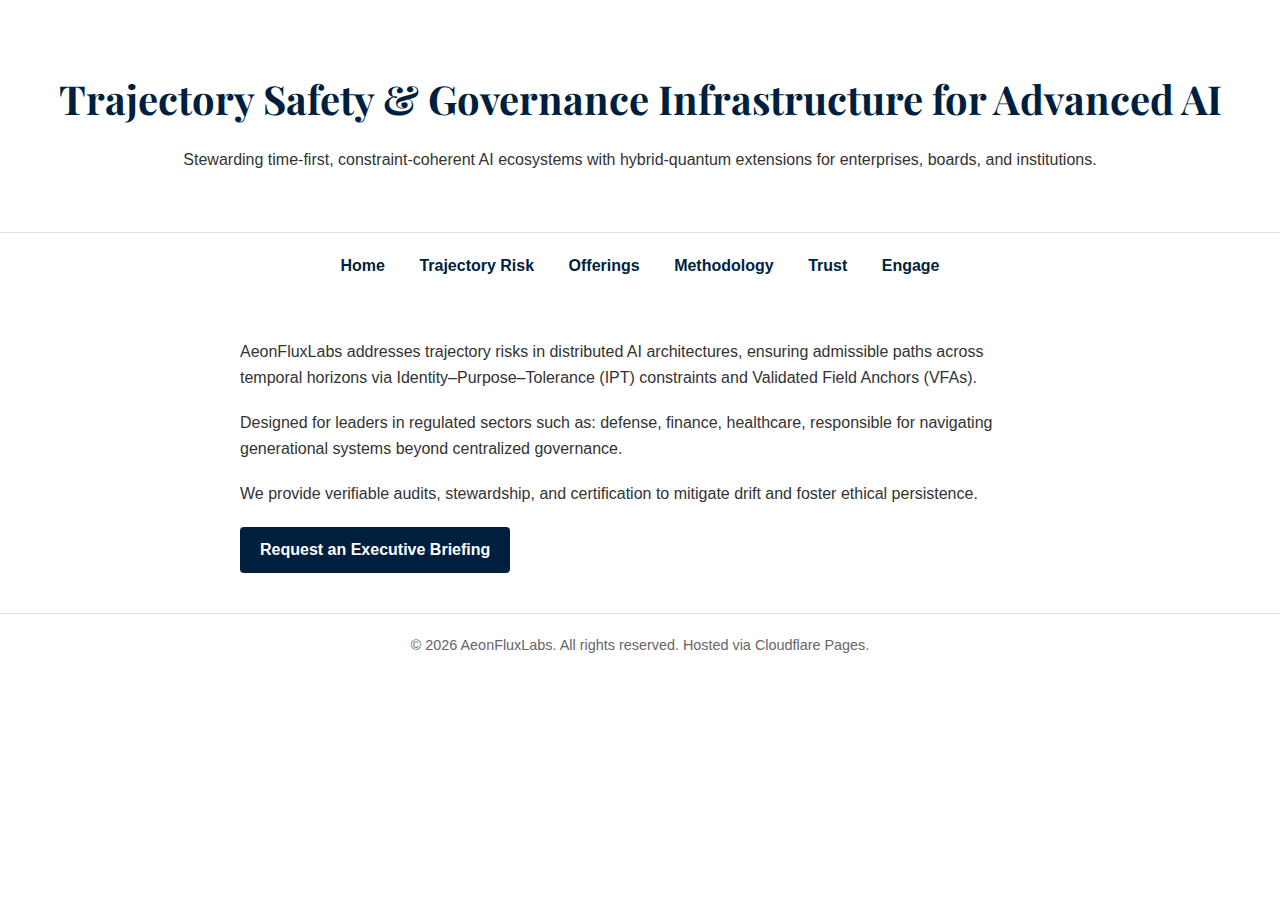
<file: index.html>
<!DOCTYPE html>
<html lang="en">
<head>
<meta charset="UTF-8">
<meta name="viewport" content="width=device-width, initial-scale=1.0">
<title>AeonFluxLabs: Trajectory Safety & Governance Infrastructure</title>
<link rel="stylesheet" href="styles.css">
</head>
<body>
<header>
<h1>Trajectory Safety & Governance Infrastructure for Advanced AI</h1>
<p>Stewarding time-first, constraint-coherent AI ecosystems with hybrid-quantum extensions for enterprises, boards, and institutions.</p>
</header>
<nav>
<a href="index.html">Home</a>
<a href="problem.html">Trajectory Risk</a>
<a href="offerings.html">Offerings</a>
<a href="methodology.html">Methodology</a>
<a href="trust.html">Trust</a>
<a href="engage.html">Engage</a>
</nav>
<main>
<section>
<p>AeonFluxLabs addresses trajectory risks in distributed AI architectures, ensuring admissible paths across temporal horizons via Identity–Purpose–Tolerance (IPT) constraints and Validated Field Anchors (VFAs).</p>
<p>Designed for leaders in regulated sectors such as: defense, finance, healthcare, responsible for navigating generational systems beyond centralized governance.</p>
<p>We provide verifiable audits, stewardship, and certification to mitigate drift and foster ethical persistence.</p>
<a href="engage.html" class="cta">Request an Executive Briefing</a>
</section>
</main>
<footer>
&copy; 2026 AeonFluxLabs. All rights reserved. Hosted via Cloudflare Pages.
</footer>
</body>
</html>
</file>
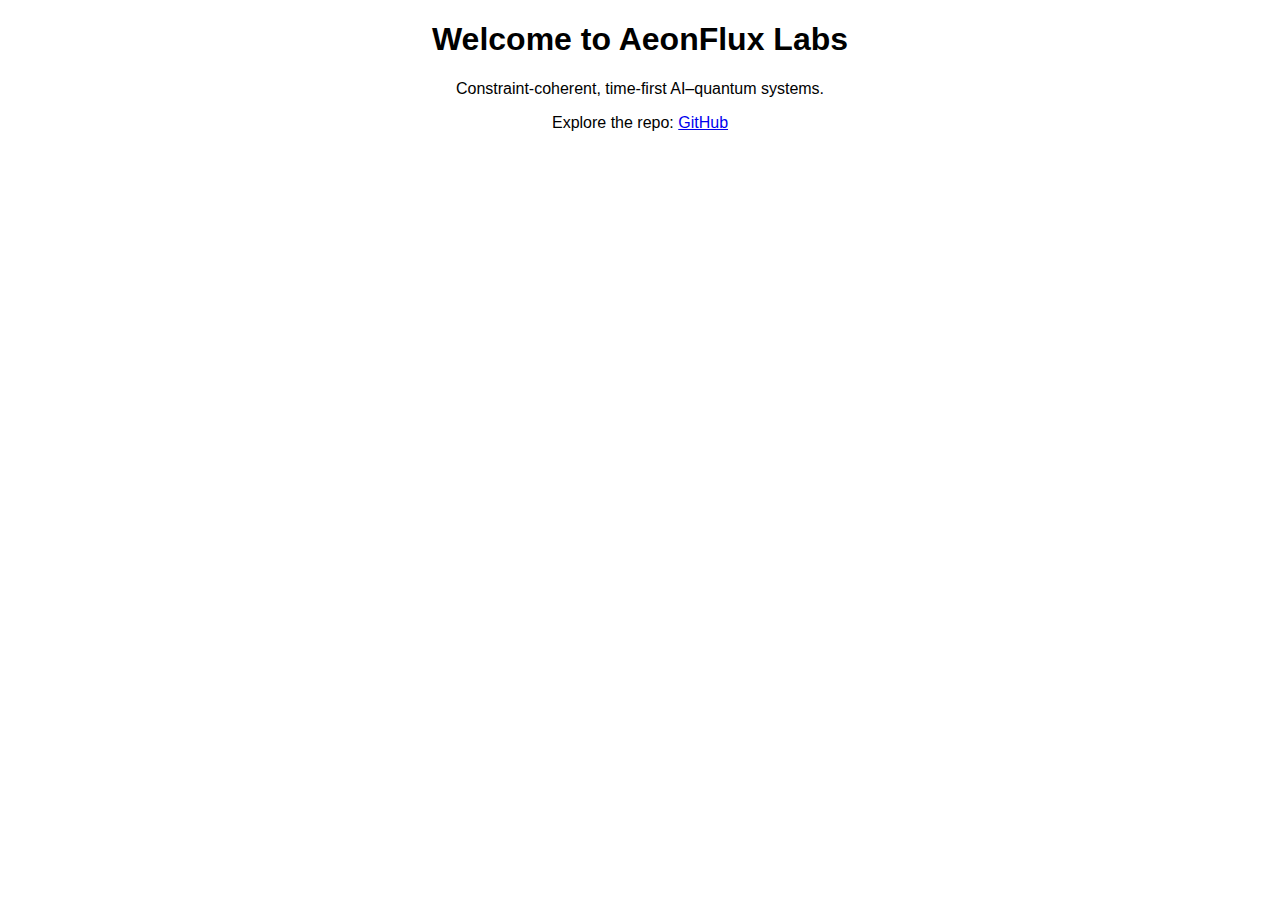
<file: aeonflux-labs/index.html>
<!DOCTYPE html>
<html lang="en">
<head>
    <meta charset="UTF-8">
    <meta name="viewport" content="width=device-width, initial-scale=1.0">
    <title>AeonFlux Labs</title>
    <style>body { font-family: Arial, sans-serif; text-align: center; }</style>
</head>
<body>
    <h1>Welcome to AeonFlux Labs</h1>
    <p>Constraint-coherent, time-first AI–quantum systems.</p>
    <p>Explore the repo: <a href="https://github.com/aeonfluxlabs/aeonflux-labs">GitHub</a></p>
</body>
</html>
</file>
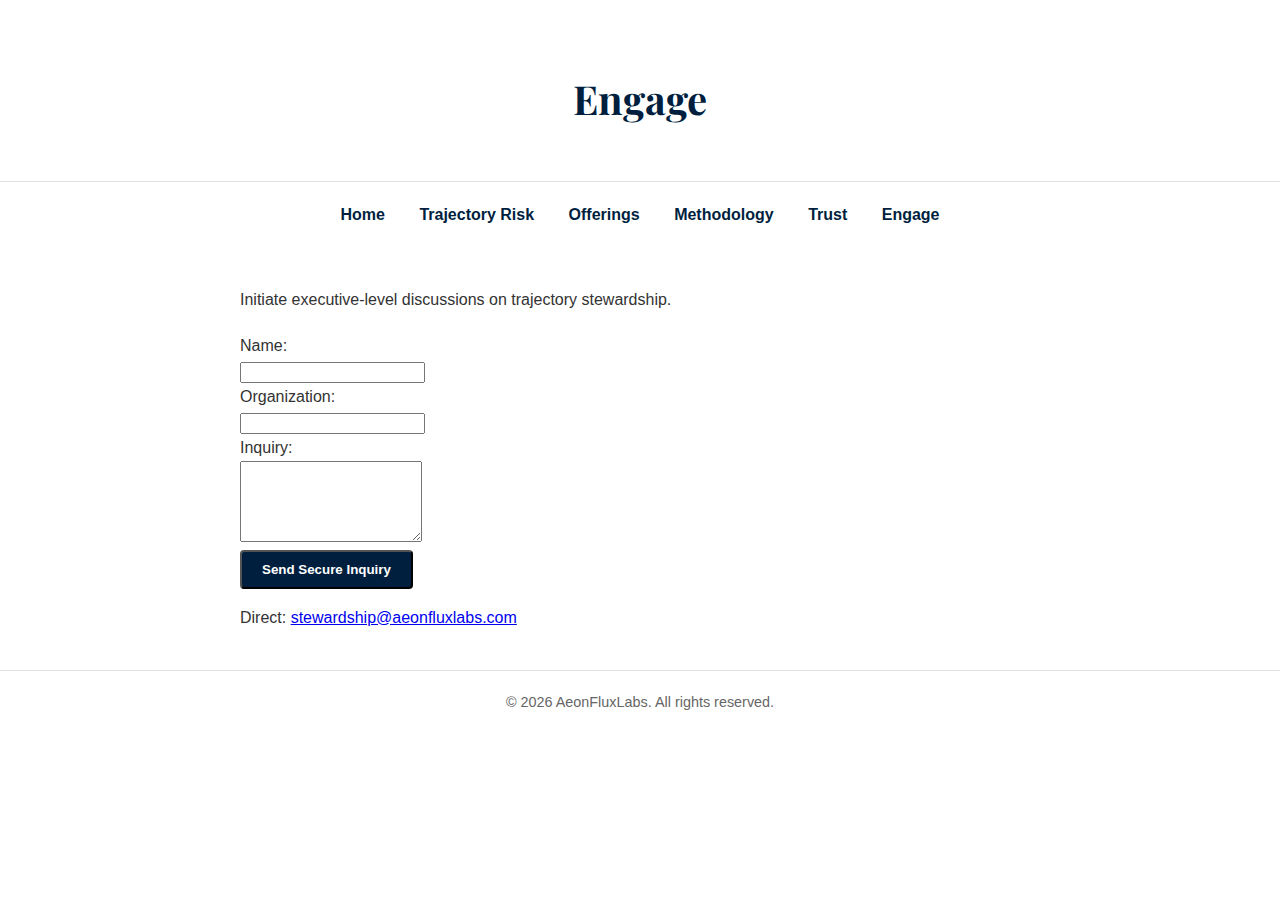
<file: engage.html>
<!DOCTYPE html>
<html lang="en">
<head>
<meta charset="UTF-8">
<meta name="viewport" content="width=device-width, initial-scale=1.0">
<title>Engage - AeonFlux Labs</title>
<link rel="stylesheet" href="styles.css">
</head>
<body>
<header>
<h1>Engage</h1>
</header>
<nav>
<a href="index.html">Home</a>
<a href="problem.html">Trajectory Risk</a>
<a href="offerings.html">Offerings</a>
<a href="methodology.html">Methodology</a>
<a href="trust.html">Trust</a>
<a href="engage.html">Engage</a>
</nav>
<main>
<section>
<p>Initiate executive-level discussions on trajectory stewardship.</p>
<form action="mailto:stewardship@aeonfluxlabs.com" method="post" enctype="text/plain">
<label for="name">Name:</label><br>
<input type="text" id="name" name="name"><br>
<label for="organization">Organization:</label><br>
<input type="text" id="organization" name="organization"><br>
<label for="message">Inquiry:</label><br>
<textarea id="message" name="message" rows="5"></textarea><br>
<input type="submit" value="Send Secure Inquiry" class="cta">
</form>
<p>Direct: <a href="mailto:stewardship@aeonfluxlabs.com">stewardship@aeonfluxlabs.com</a></p>
</section>
</main>
<footer>
&copy; 2026 AeonFluxLabs. All rights reserved.
</footer>
</body>
</html>
</file>
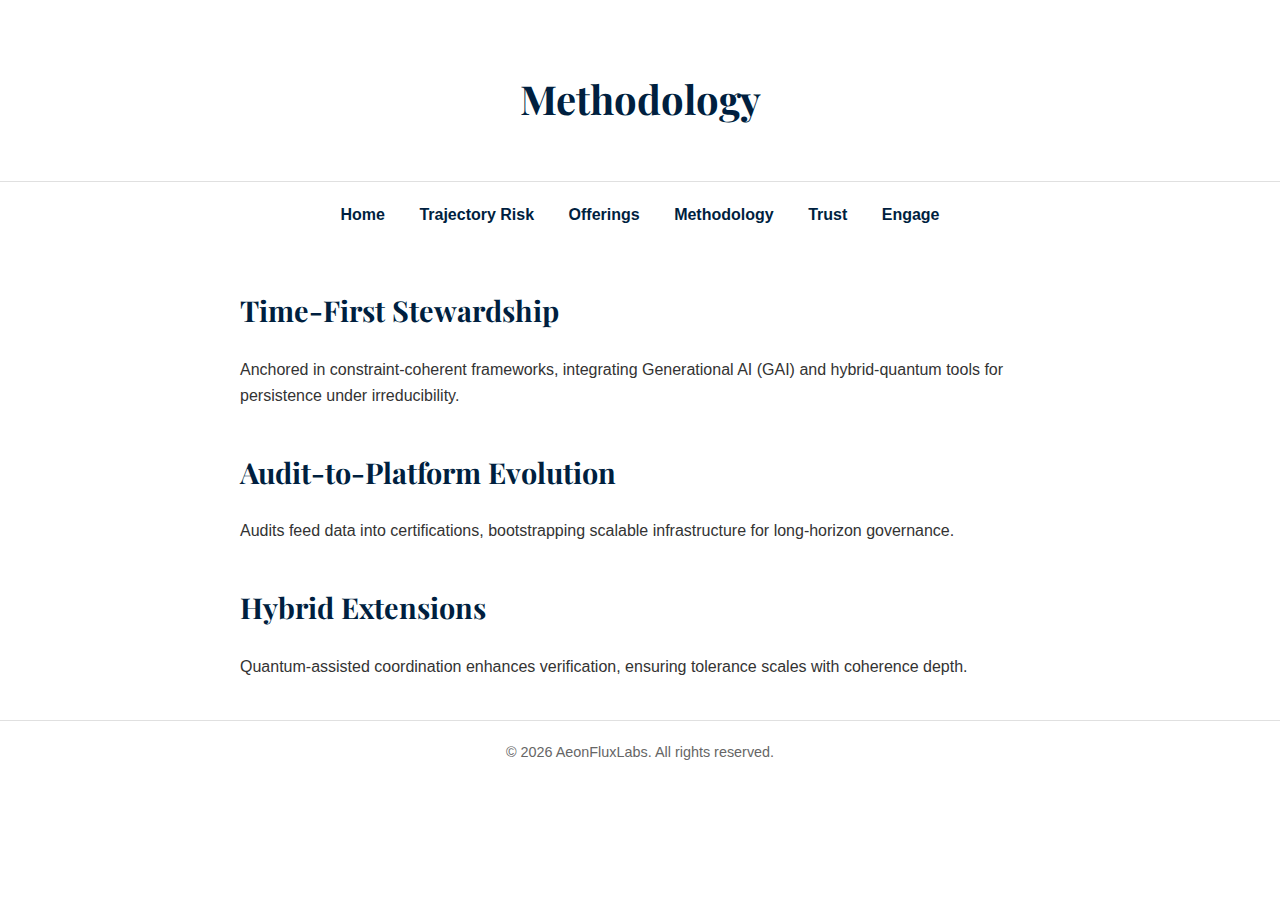
<file: methodology.html>
<!DOCTYPE html>
<html lang="en">
<head>
<meta charset="UTF-8">
<meta name="viewport" content="width=device-width, initial-scale=1.0">
<title>Methodology - AeonFluxLabs</title>
<link rel="stylesheet" href="styles.css">
</head>
<body>
<header>
<h1>Methodology</h1>
</header>
<nav>
<a href="index.html">Home</a>
<a href="problem.html">Trajectory Risk</a>
<a href="offerings.html">Offerings</a>
<a href="methodology.html">Methodology</a>
<a href="trust.html">Trust</a>
<a href="engage.html">Engage</a>
</nav>
<main>
<section>
<h2>Time-First Stewardship</h2>
<p>Anchored in constraint-coherent frameworks, integrating Generational AI (GAI) and hybrid-quantum tools for persistence under irreducibility.</p>
</section>
<section>
<h2>Audit-to-Platform Evolution</h2>
<p>Audits feed data into certifications, bootstrapping scalable infrastructure for long-horizon governance.</p>
</section>
<section>
<h2>Hybrid Extensions</h2>
<p>Quantum-assisted coordination enhances verification, ensuring tolerance scales with coherence depth.</p>
</section>
</main>
<footer>
&copy; 2026 AeonFluxLabs. All rights reserved.
</footer>
</body>
</html>
</file>
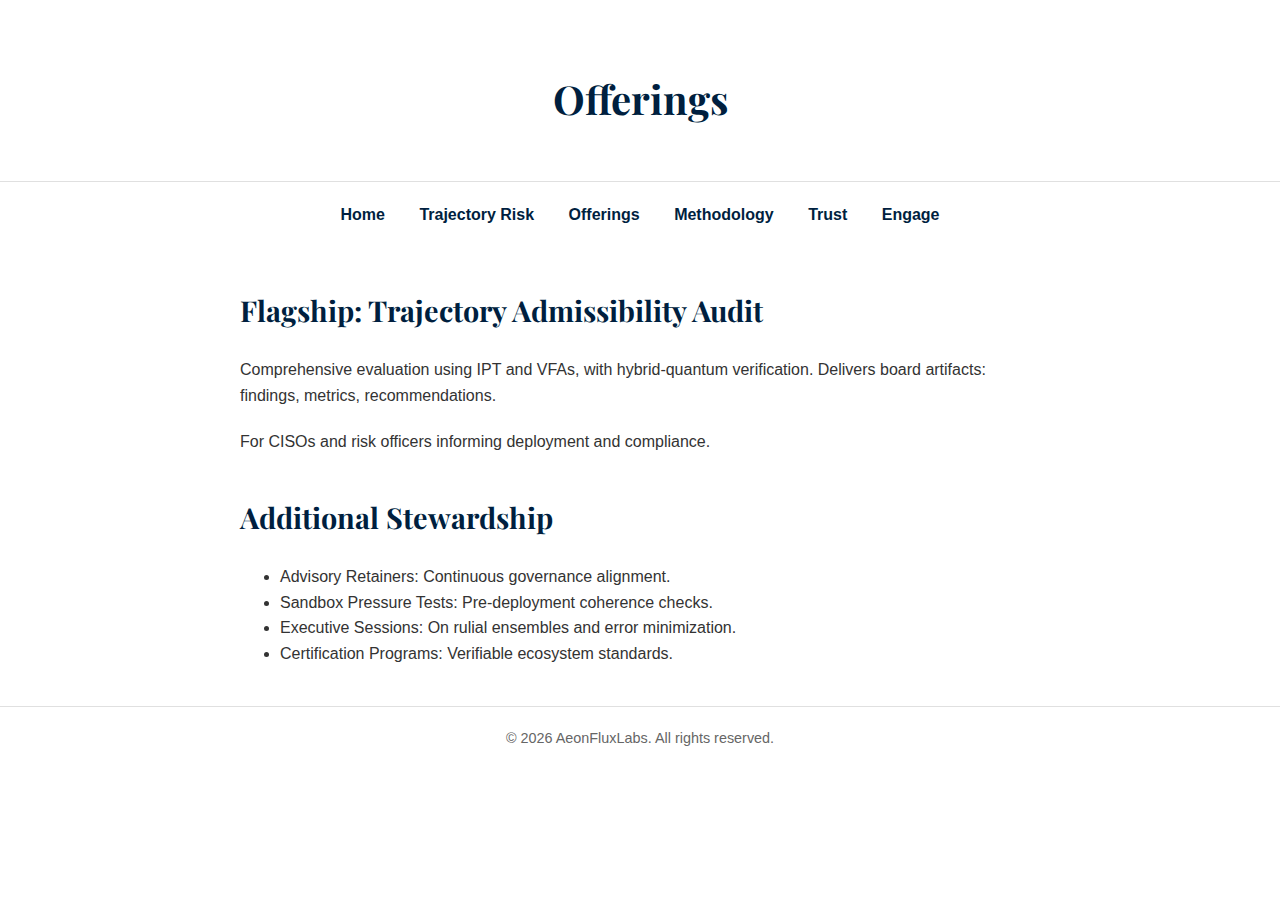
<file: offerings.html>
<!DOCTYPE html>
<html lang="en">
<head>
<meta charset="UTF-8">
<meta name="viewport" content="width=device-width, initial-scale=1.0">
<title>Offerings - AeonFluxLabs</title>
<link rel="stylesheet" href="styles.css">
</head>
<body>
<header>
<h1>Offerings</h1>
</header>
<nav>
<a href="index.html">Home</a>
<a href="problem.html">Trajectory Risk</a>
<a href="offerings.html">Offerings</a>
<a href="methodology.html">Methodology</a>
<a href="trust.html">Trust</a>
<a href="engage.html">Engage</a>
</nav>
<main>
<section>
<h2>Flagship: Trajectory Admissibility Audit</h2>
<p>Comprehensive evaluation using IPT and VFAs, with hybrid-quantum verification. Delivers board artifacts: findings, metrics, recommendations.</p>
<p>For CISOs and risk officers informing deployment and compliance.</p>
</section>
<section>
<h2>Additional Stewardship</h2>
<ul>
<li>Advisory Retainers: Continuous governance alignment.</li>
<li>Sandbox Pressure Tests: Pre-deployment coherence checks.</li>
<li>Executive Sessions: On rulial ensembles and error minimization.</li>
<li>Certification Programs: Verifiable ecosystem standards.</li>
</ul>
</section>
</main>
<footer>
&copy; 2026 AeonFluxLabs. All rights reserved.
</footer>
</body>
</html>
</file>
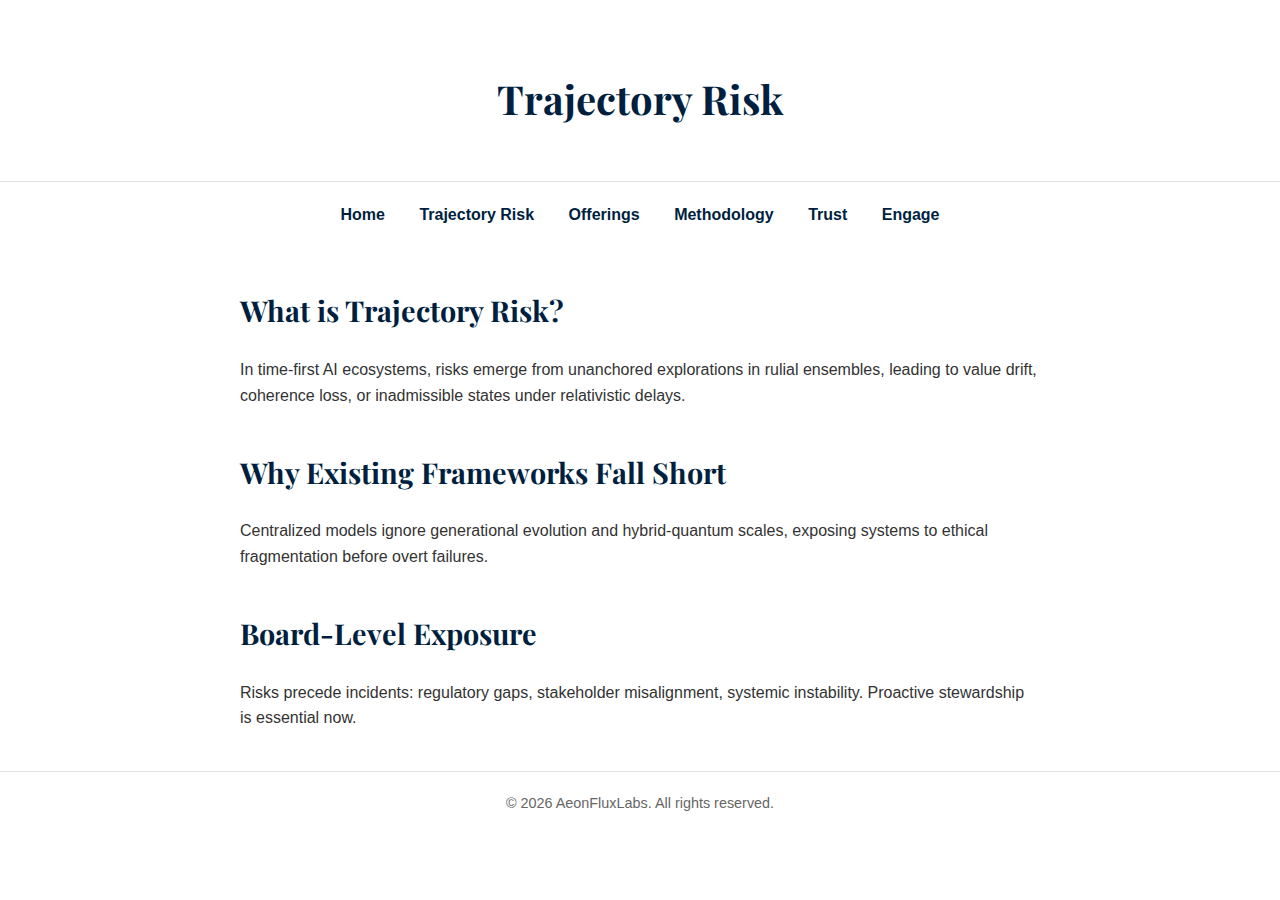
<file: problem.html>
<!DOCTYPE html>
<html lang="en">
<head>
<meta charset="UTF-8">
<meta name="viewport" content="width=device-width, initial-scale=1.0">
<title>Trajectory Risk - AeonFluxLabs</title>
<link rel="stylesheet" href="styles.css">
</head>
<body>
<header>
<h1>Trajectory Risk</h1>
</header>
<nav>
<a href="index.html">Home</a>
<a href="problem.html">Trajectory Risk</a>
<a href="offerings.html">Offerings</a>
<a href="methodology.html">Methodology</a>
<a href="trust.html">Trust</a>
<a href="engage.html">Engage</a>
</nav>
<main>
<section>
<h2>What is Trajectory Risk?</h2>
<p>In time-first AI ecosystems, risks emerge from unanchored explorations in rulial ensembles, leading to value drift, coherence loss, or inadmissible states under relativistic delays.</p>
</section>
<section>
<h2>Why Existing Frameworks Fall Short</h2>
<p>Centralized models ignore generational evolution and hybrid-quantum scales, exposing systems to ethical fragmentation before overt failures.</p>
</section>
<section>
<h2>Board-Level Exposure</h2>
<p>Risks precede incidents: regulatory gaps, stakeholder misalignment, systemic instability. Proactive stewardship is essential now.</p>
</section>
</main>
<footer>
&copy; 2026 AeonFluxLabs. All rights reserved.
</footer>
</body>
</html>
</file>
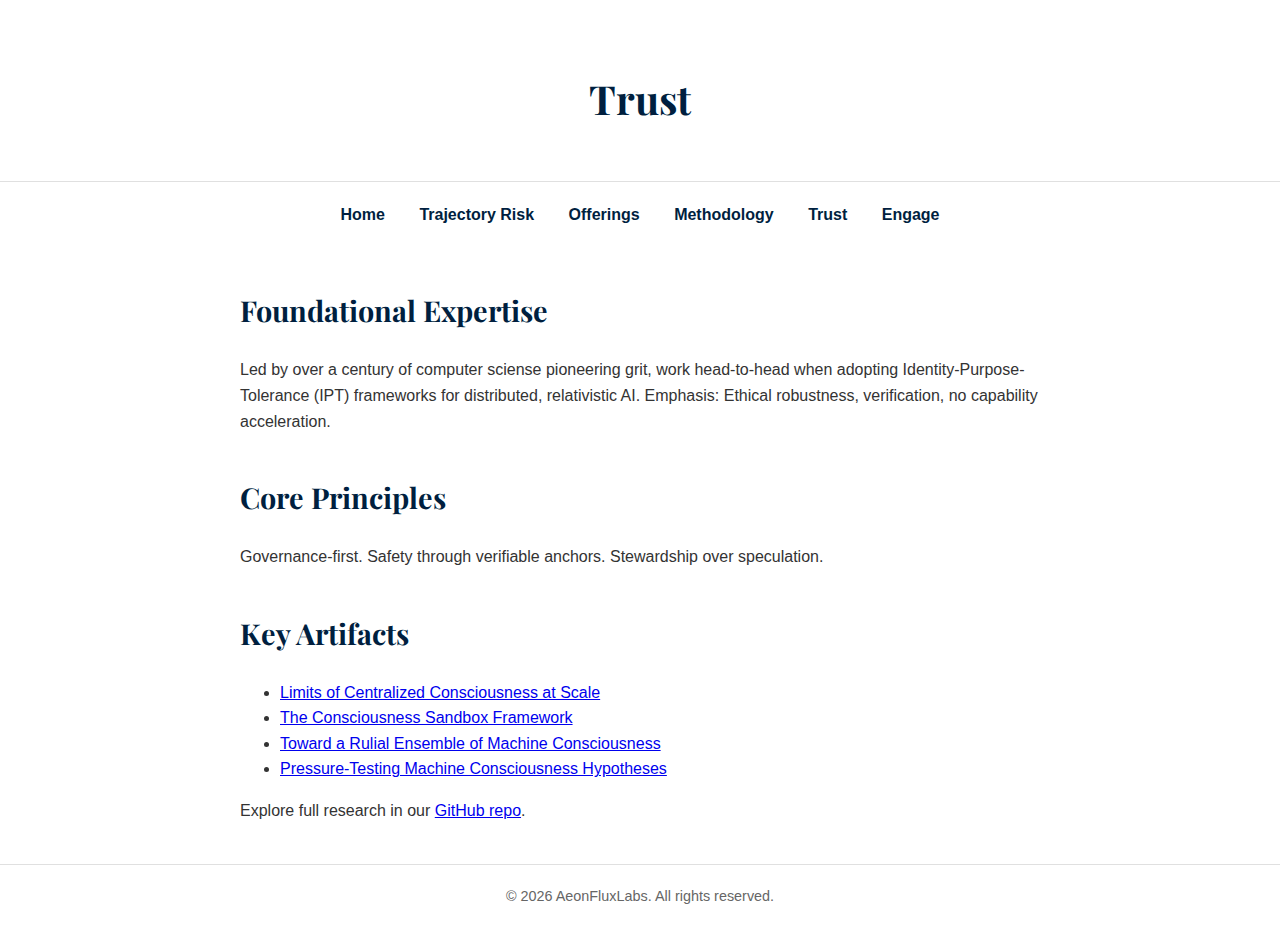
<file: trust.html>
<!DOCTYPE html>
<html lang="en">
<head>
<meta charset="UTF-8">
<meta name="viewport" content="width=device-width, initial-scale=1.0">
<title>Trust - AeonFluxLabs</title>
<link rel="stylesheet" href="styles.css">
</head>
<body>
<header>
<h1>Trust</h1>
</header>
<nav>
<a href="index.html">Home</a>
<a href="problem.html">Trajectory Risk</a>
<a href="offerings.html">Offerings</a>
<a href="methodology.html">Methodology</a>
<a href="trust.html">Trust</a>
<a href="engage.html">Engage</a>
</nav>
<main>
<section>
<h2>Foundational Expertise</h2>
<p>Led by over a century of computer sciense pioneering grit, work head-to-head when adopting Identity-Purpose-Tolerance (IPT) frameworks for distributed, relativistic AI.  Emphasis: Ethical robustness, verification, no capability acceleration.</p>
</section>
<section>
<h2>Core Principles</h2>
<p>Governance-first. Safety through verifiable anchors. Stewardship over speculation.</p>
</section>
<section>
<h2>Key Artifacts</h2>
<ul>
<li><a href="research/limits-centralized-consciousness.pdf">Limits of Centralized Consciousness at Scale</a></li>
<li><a href="research/consciousness-sandbox.pdf">The Consciousness Sandbox Framework</a></li>
<li><a href="research/rulial-ensemble.pdf">Toward a Rulial Ensemble of Machine Consciousness</a></li>
<li><a href="research/pressure-testing.pdf">Pressure-Testing Machine Consciousness Hypotheses</a></li>
</ul>
<p>Explore full research in our <a href="https://github.com/AeonFluxLabs/aeonflux-labs/tree/main/research">GitHub repo</a>.</p>
</section>
</main>
<footer>
&copy; 2026 AeonFluxLabs. All rights reserved.
</footer>
</body>
</html>
</file>
<file: styles.css>
@import url('https://fonts.googleapis.com/css2?family=Playfair+Display:wght@700&family=Helvetica+Neue&display=swap');

body {
	margin: 0;
	padding: 0;
	font-family: 'Helvetica Neue', Helvetica, Arial, sans-serif;
	color: #333333;
	background: #FFFFFF;
	line-height: 1.6;
	font-size: 16px;
}

header {
	padding: 40px 20px;
	text-align: center;
	border-bottom: 1px solid #E0E0E0;
}

h1, h2 {
	font-family: 'Playfair Display', serif;
	color: #001F3F;
}

h1 {
	font-size: 2.5em;
	margin-bottom: 10px;
}

h2 {
	font-size: 1.8em;
}

nav {
	text-align: center;
	padding: 20px;
}

nav a {
	margin: 0 15px;
	color: #001F3F;
	text-decoration: none;
	font-weight: bold;
}

nav a:hover {
	text-decoration: underline;
}

main {
	max-width: 800px;
	margin: 40px auto;
	padding: 0 20px;
}

section {
	margin-bottom: 40px;
}

p {
	margin-bottom: 20px;
}

.cta {
	display: inline-block;
	padding: 10px 20px;
	background: #001F3F;
	color: #FFFFFF;
	text-decoration: none;
	font-weight: bold;
	border-radius: 4px;
}

.cta:hover {
	background: #003366;
}

footer {
	text-align: center;
	padding: 20px;
	border-top: 1px solid #E0E0E0;
	font-size: 0.9em;
	color: #666666;
}

@media (max-width: 768px) {
	h1 { font-size: 2em; }
	nav a { display: block; margin: 10px 0; }
}
</file>
